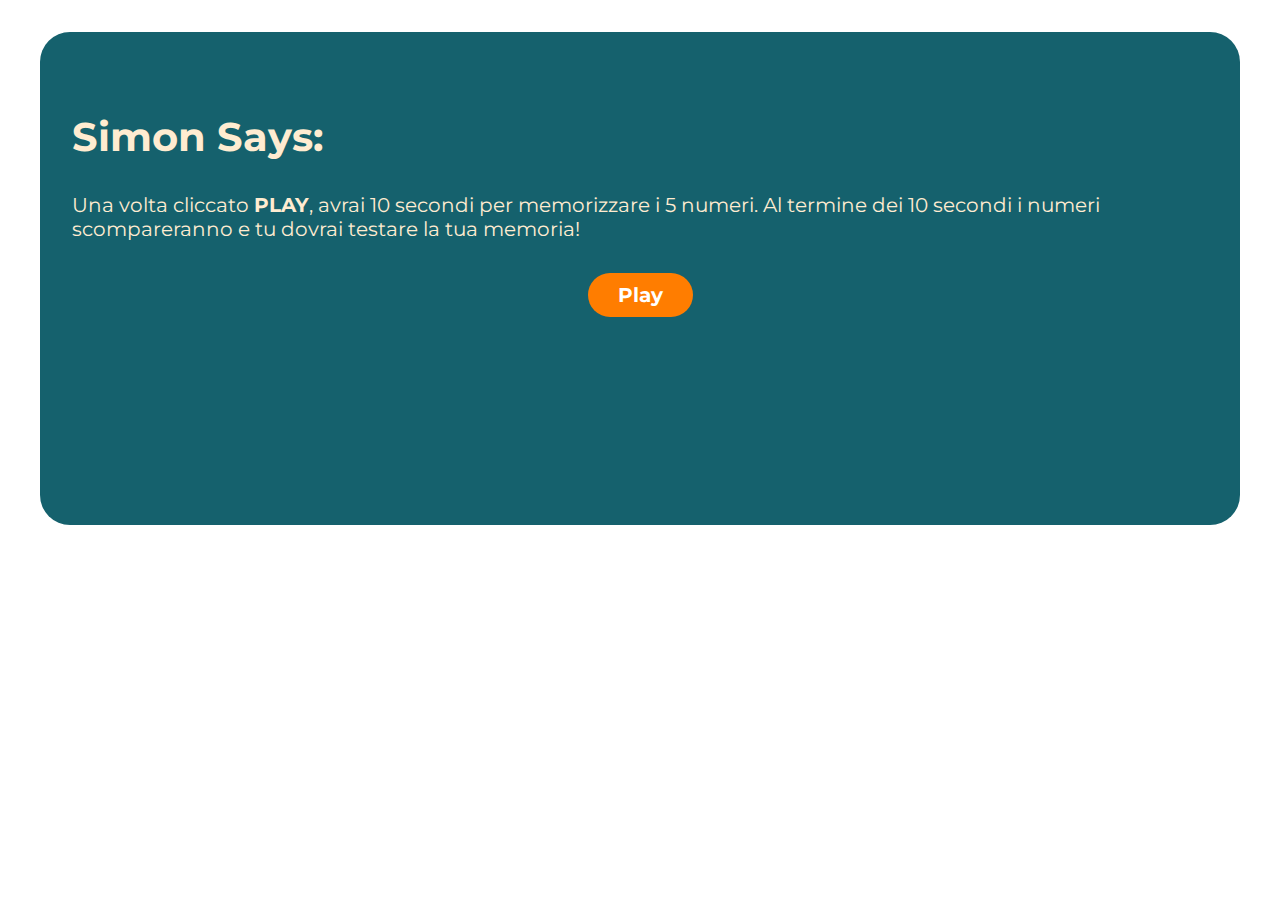
<file: correzione/index copy.html>
<!DOCTYPE html>
<html lang="en">
<head>
    <meta charset="UTF-8">
    <meta http-equiv="X-UA-Compatible" content="IE=edge">
    <meta name="viewport" content="width=device-width, initial-scale=1.0">

    <link rel="preconnect" href="https://fonts.googleapis.com">
    <link rel="preconnect" href="https://fonts.gstatic.com" crossorigin>
    <link href="https://fonts.googleapis.com/css2?family=Montserrat:wght@300;600;700&display=swap" rel="stylesheet">

    <!-- css -->
    <link rel="stylesheet" href="css/style.css">
    <title>Simon Says</title>
</head>
<body class="debug">

    <main>
        <div class="container">

            <h1>Simon Says:</h1>
            <p id="paragraph">Una volta cliccato <b>PLAY</b>, avrai 10 secondi per memorizzare i 5 numeri.
            Al termine dei 10 secondi i numeri scompareranno e tu dovrai testare la tua memoria!
            </p>

            <h2 id="your_turn" style="display: none">Tocca a te!</h2>

            <div class="centered">
                
                <button id="play">Play</button>
            </div>


            <div id="cpu_numbers">

            </div>
            
            <div id="inputs">
                <div id="inputs_container">

                    <input type="number" id="no1">
                    <input type="number" id="no2">
                    <input type="number" id="no3">
                    <input type="number" id="no4">
                    <input type="number" id="no5">

                </div>
                <div class="centered">
                    <button id="check_button">
                        Check
                    </button>

                </div>
            </div>
            <div class="results_container">
                
                <div id="results"></div>

                <div class="centered">
                    
                    <button id="reload">Replay</button>

                </div>
                
            </div>

        </div>

    </main>
 
    

    <!-- JS -->
    <script type="text/javascript" src="js/script.js"></script>
</body>
</html>
</file>
<file: correzione/css/style.css>
/* generali */

*{
    margin: 0;
    padding: 0;
    box-sizing: border-box;
}


.debug *{
    font-family: 'Montserrat', sans-serif;
}


button{
    padding: 10px 30px;
    border: none;
    color: white;
    font-weight: bold;
    border-radius: 30px;
    font-size: 20px;
}

/* container principale _________________*/

.container{
    max-width: 1200px;
    margin: 2rem auto;

    background-color: #15616D;
    padding: 5rem 2rem;

    border-radius: 30px;

    font-size: 20px;
    
    color: #FFECD1;
    
}


.container h1,
.container p,
.container h2,
.container #cpu_numbers{
    padding-bottom: 2rem;
}


/* numeri cpu______________________ */
#cpu_numbers{
 
    font-weight: bold;
    text-align: center;

    font-size: 40px;

    padding: 2rem 0;
    color: #001524;

}

/* card numeri random */
.card{
    padding: 1rem;
   
    padding: 2rem;
}

/* contenitore inputs */
#inputs_container{
    display: flex;
    justify-content: center;
    gap: 20px;
}


input{
    border: none;
    padding: 10px 8px;
    border-radius: 30px;

    background-color: rgba(255, 255, 255, 0.317);
    color: white;
    font-weight: bold;
}


#inputs_container,
#results{
    padding: 2rem 0;
}

#results{
    text-align: center;
}



/* stilizzazione bottoni */
#play{
    background-color: #FF7D00;
}

#check_button{
    background-color: #FFECD1;
    color: #001524;
}

#reload{
    background-color: #001524;
}


.centered{
    display: flex;
    justify-content: center;
}
</file>
